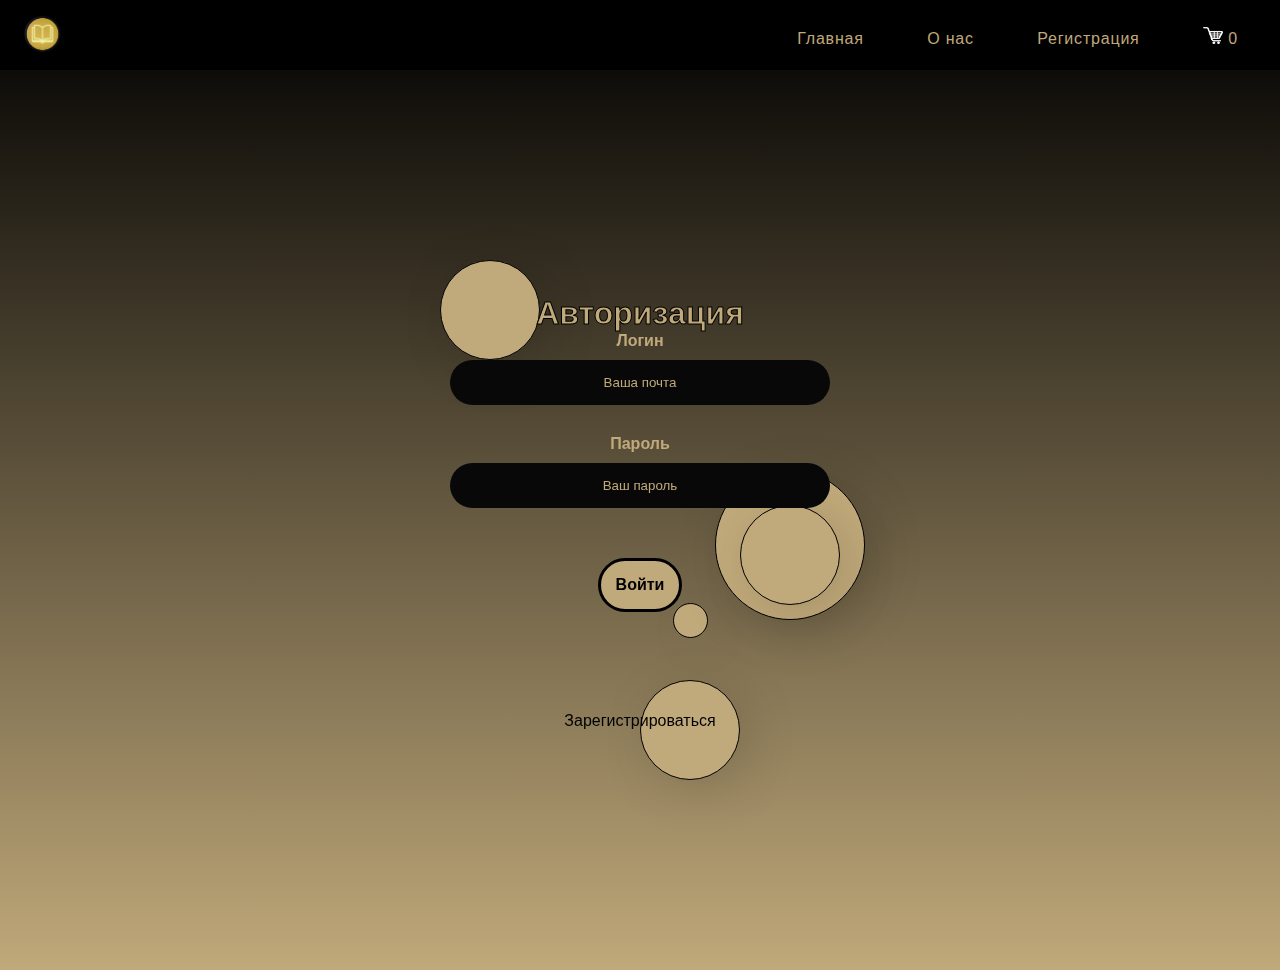
<file: index4.html>
<!DOCTYPE html>
<html lang="ru">
  <head>
    <link rel="icon" type="image/png" href="images/logo.png">
    <meta charset="UTF-8">
    <meta name="viewport" content="width=device-width, initial-scale=1.0">
    <link rel="preconnect" href="https://fonts.gstatic.com">
    <link href="https://fonts.googleapis.com/css2?family=Montserrat:wght@300;400;500&display=swap" rel="stylesheet"> 
    <title>Книжный магазин</title>
    <link rel="stylesheet" type="text/css" href="style4_1.css">
    <link rel="stylesheet" type="text/css" href="style5.css">
  </head>

  <body>
  <header class="menu">
    <div class="menu-wrap">
        <!-- Logo -->
        <img src="images/logo.png" class="logo-img" alt="Logo">
        <!-- Hamburger icon -->
        <input type="checkbox" id="checkbox">
        <label for="checkbox"><i class="fa fa-bars menu-icon"></i></label>
        <!-- Menu -->
        <nav>
            <ul>
                <li><a href="index.html">Главная</a></li>
                <li><a href="index2.html">О нас</a></li>
                <li><a href="index4.html">Регистрация</a></li>
                <li><a href="#"><div class="shoppingCart"><img src="images\cart.png" height="17px" width="20px">&nbsp<span>0</span></div></a></li><br>
            </ul>
        </nav>
    </div>
  </header>
  <main>
    <div class="container">
        <div class="cq1"></div>
        <div class="cq2"></div>
        <div class="cq3"></div>
        <div class="cq4"></div>
        <div class="cq5"></div>
        <div class="cq6"></div>

        <div class="form-wrapper">
            <h2>Авторизация</h2>
            <form>
                <label class="label" for="Username">Логин</label>
                <input class="input-form" type="email" name="email" value="" tabindex="1" placeholder="Ваша почта" required autofocus pattern="[a-z0-9._%+-]+@[a-z0-9.-]+\.[a-z]{2,4}$">
                <label class="label" for="Password">Пароль</label>
                <input class="input-form" type="password" name="password" value="" tabindex="2" placeholder="Ваш пароль"required>
                <button type="submit" class="btn-submit">Войти</button>
            </form>
            <a href="index5.html">Зарегистрироваться</a>
        </div>
    </div>
    </main>
  </body>
</html>
</file>
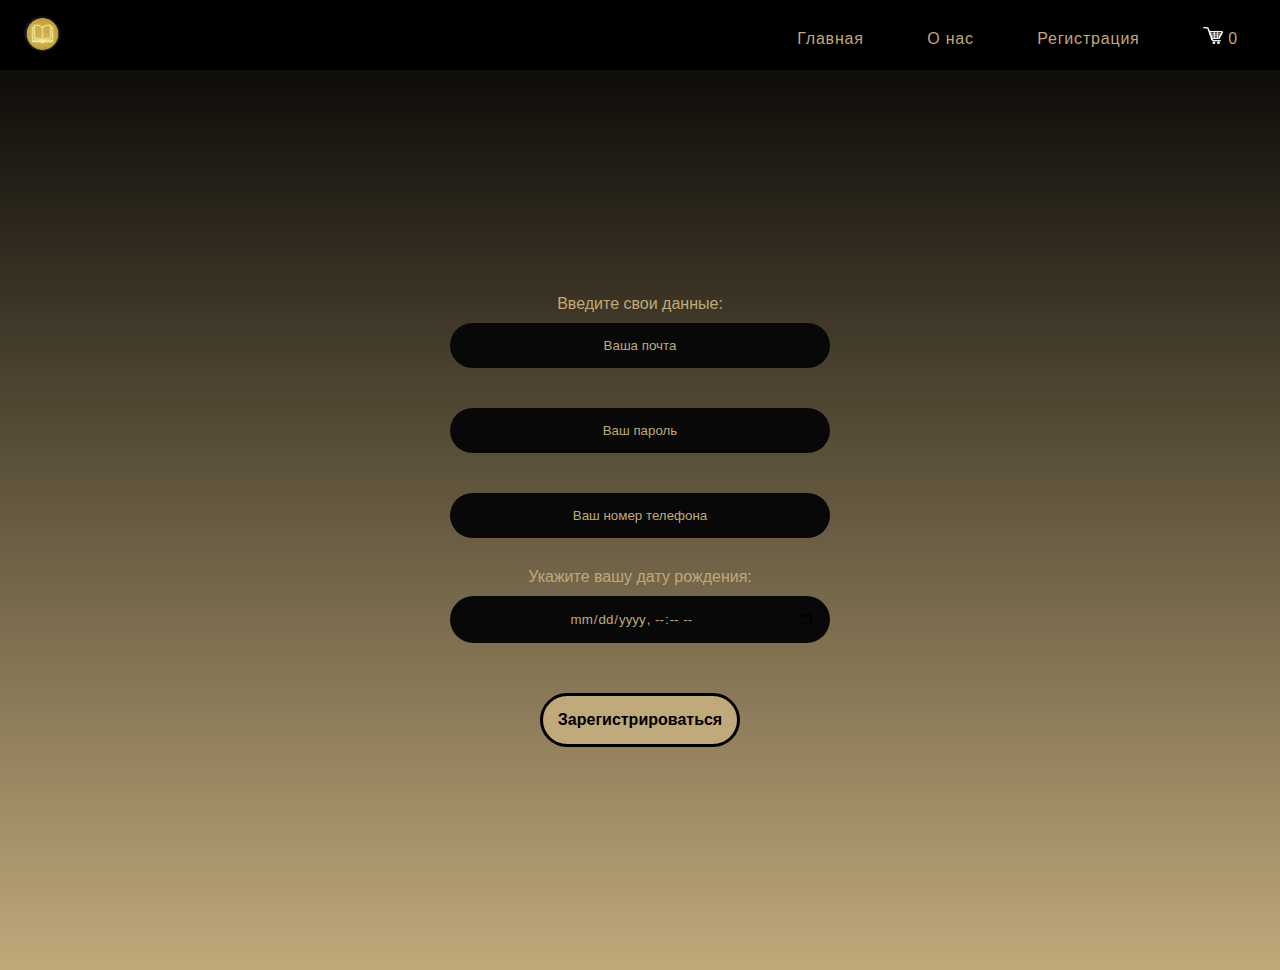
<file: index5.html>
<!DOCTYPE html>
<html lang="ru">
    <head>
        <link rel="icon" type="image/png" href="images/logo.png">
        <meta charset="UTF-8">
        <meta name="viewport" content="width=device-width, initial-scale=1.0">
        <link rel="preconnect" href="https://fonts.gstatic.com">
        <link href="https://fonts.googleapis.com/css2?family=Montserrat:wght@300;400;500&display=swap" rel="stylesheet"> 
        <title>Книжный магазин</title>
        <link rel="stylesheet" type="text/css" href="style4_1.css">
        <link rel="stylesheet" type="text/css" href="style5.css">
    </head>

    <body>
        <header class="menu">
            <div class="menu-wrap">
                <!-- Logo -->
                <img src="images/logo.png" class="logo-img" alt="Logo">
                <!-- Hamburger icon -->
                <input type="checkbox" id="checkbox">
                <label for="checkbox"><i class="fa fa-bars menu-icon"></i></label>
                <!-- Menu -->
                <nav>
                    <ul>
                        <li><a href="index.html">Главная</a></li>
                        <li><a href="index2.html">О нас</a></li>
                        <li><a href="index4.html">Регистрация</a></li>
                        <li><a href="#"><div class="shoppingCart"><img src="images\cart.png" height="17px" width="20px">&nbsp<span>0</span></div></a></li><br>
                    </ul>
                </nav>
            </div>
        </header>
        <main>
            <div class="container">
            <div class="form-wrapper">
            <form>
                Введите свои данные: <br> <!--email password и tel-->
                <input class="input-form" type="email" name="email" value="" tabindex="1" placeholder="Ваша почта" required autofocus pattern="[a-z0-9._%+-]+@[a-z0-9.-]+\.[a-z]{2,4}$">
                <input class="input-form" type="password" name="password" value="" tabindex="2" placeholder="Ваш пароль"required>
                <input class="input-form" type="tel" name="tel" value="" tabindex="3" placeholder="Ваш номер телефона" required>
                <label for="data">Укажите вашу дату рождения: <br></label> <!--datetime-local-->
                <input class="input-form" type="datetime-local" tabindex="4" name="partydate" min="1900-01-01T00:00" max="2022-10-06T16:30"> <br>
                <button type="submit" class="btn-submit">Зарегистрироваться</button> <!--button submit-->
            </form>
            </div>
            </div>
        </main>
    </body>
</html>
</file>
<file: style4_1.css>
h2 {
    font-size: 2.2em;
    text-align: center;
    -webkit-text-stroke: 1px black;
}
a{
  color:#c0a97a;
}
body{
    background-image: linear-gradient(black, #c0a97a);
    font-family: sans-serif;
    color: #c0a97a;

}
p small{
  color: #c0a97a;
}
.container{
    display: flex;
    justify-content:center ;
    align-items: center;
    width: 100%;
    height: 100vh;

}
.cq1{
  height:100px;
  width: 100px;
  position: absolute;
  background: #c0a97a;
  backdrop-filter: blur(10px);
  border-radius: 1000px;
  border-left: 1px solid #c0a97a;
  border-top: 1px solid #c0a97a;
  box-shadow: 10px 10px 60px -8px rgba(0,0,0,0.2);
  position: absolute;
  transition: all 0.2s ease;
  margin-top: -420px;
  margin-left: -300px;
  animation: go-left-right 15s infinite alternate;
  border:1px solid black;
  z-index: -1;

}
.cq2{
  height:35px;
  width: 35px;
  position: absolute;
  background: #c0a97a;
  backdrop-filter: blur(10px);
  border-radius: 1000px;
  border-left: 1px solid #c0a97a;
  border-top: 1px solid #c0a97a;
  box-shadow: 10px 10px 60px -8px rgba(0,0,0,0.2);
  position: absolute;
  transition: all 0.2s ease;
  margin-top: 200px;
  margin-left: 100px;
  animation: go-left-right 6s infinite alternate;
  border:1px solid black;
  z-index: -1;
}
.cq3{
  height:150px;
  width: 150px;
  position: absolute;
  background: #c0a97a;
  backdrop-filter: blur(10px);
  border-radius: 1000px;
  border-left: 1px solid #c0a97a;
  border-top: 1px solid #c0a97a;
  box-shadow: 10px 10px 60px -8px rgba(0,0,0,0.2);
  position: absolute;
  transition: all 0.2s ease;
  margin-top: 50px;
  margin-left: 300px;
  animation: go-left-right3 8s infinite alternate;
  border:1px solid black;
  z-index: -1;
}
.cq4{
  height:100px;
  width: 100px;
  position: absolute;
  background: #c0a97a;
  backdrop-filter: blur(10px);
  border-radius: 1000px;
  border-left: 1px solid #c0a97a;
  border-top: 1px solid #c0a97a;
  box-shadow: 10px 10px 60px -8px rgba(0,0,0,0.2);
  position: absolute;
  transition: all 0.2s ease;
  margin-top: 420px;
  margin-left: 100px;
  animation: go-left-right2 6s infinite alternate;
  border:1px solid black;
  z-index: -1;
}
.cq5{
  height:100px;
  width: 100px;
  position: absolute;
  background: #c0a97a;
  backdrop-filter: blur(10px);
  border-radius: 1000px;
  border-left: 1px solid #c0a97a;
  border-top: 1px solid #c0a97a;
  box-shadow: 10px 10px 60px -8px rgba(0,0,0,0.2);
  position: absolute;
  transition: all 0.2s ease;
  margin-top: 70px;
  margin-left: 300px;
  animation: go-left-right2 4s infinite alternate;
  border:1px solid black;
  z-index: -1;
}


@keyframes go-left-right {        
    from { left: 690px; }             
    to { left: calc(70% - 200px); } 
}
@keyframes go-left-right2 {        
    from { right: 690px; }             
    to { right: calc(10% + 20px); } 
  }
@keyframes go-left-right3 {        
    from { top: 500px; }             
    to { top: calc(10% - 200px); } 
  }

.form-wrapper{
    
    height: 450px;
    width: 380px;
    display: flex;
    flex-direction: column;
    text-align: center;


}
.form-wrapper h1{
    margin-top: 1rem;
    margin-bottom: 2rem;
    text-align: center;
}
.label{
    color: #c0a97a;
    font-weight: bold;
    text-align: center;
}
.input-form{
    margin-top: 10px;
    margin-bottom: 30px;
    padding: 15px;
    width: 100%;
    color: #c0a97a;
    background-color: #080808;
    border: none;
    outline: none;
    border-radius: 100px;
    font-family: 'poppins', 'Segoe UI', Tahoma, Verdana, sans-serif;
    text-align: center;
}

.input-form::placeholder{
    color: #c0a97a;
    padding: 10px;
}
.form-wrapper a{
    color: black;
    text-align: center;
    text-decoration: none;
    transition: 0.3s;
    padding: 100px;


}
.form-wrapper a:hover{
    color: #c0a97a;
    transition: 0.3s;
}

.btn-submit{
    padding: 15px;
    border-radius: 100px;
    border: none;
    margin-top: 20px;
    font-size: medium;
    font-weight: bolder;
    background-color: #c0a97a;
    transition: 0.4s;
    border:3px solid black;
    text-align: center;
}
.btn-submit:hover{
    background-color:#c0a97a;
}
</file>
<file: style5.css>
* {
    margin: 0;
    padding: 0;
    box-sizing: border-box;
}
body {
    margin-top: 70px;
}
header {
    margin-top: -70px;
    height: 70px;
    width: 100%;
    background-color: black;
    padding: 10px 0;
    position: fixed;
    z-index: 3;
}
.menu-wrap {
    display: flex;
    justify-content: space-between;
    padding: 0 15px;
}
.logo-img {
    height: 50px;
}
.menu-icon {
    font-size: 2.4em;
    color: #c0a97a;
    line-height: 50px;
}
nav {
    position: absolute;
    background-color: black;
    top:70px;
    left:0;
    width: 100%;
}
nav ul {
    list-style-type: none;
    max-height: 0px;
    overflow: hidden;
    transition: all 0.5s;
}
nav ul li {
    padding: 0 15px;
}
nav ul li a {
    display: inline-block;
    padding: 12px;
    color: #c0a97a;
    text-decoration: none;
    letter-spacing: 0.05em;
}
nav ul li a:hover, nav ul li a:focus {
    color: #979083;
}
#checkbox {
    display: none;
}
#checkbox:checked ~ nav ul {
    max-height: 200px;
    padding: 15px 0;
    transition: all 0.5s;
}

@media (min-width: 768px) { 
    .menu-icon {
        display: none;
    }
    nav {
        position: relative;
        top: -10px;
        background-color: transparent;
    }
    nav ul {
        max-height: 70px;
        padding: 15px 0;
        text-align: right;
    }
    nav ul li {
        display: inline-flex;
        padding-left: 20px;
    }
}

h2{
    font-size: 2.0em;
    text-align: center;
}
h3{
    font-size: 2.0em;
    text-align: center;
    padding-top: 10px;
}
h4 {
    font-size: 1.5em;
    text-align: center;
    padding: 25px 15px 10px;
    line-height: 1.0;
}
footer p {
    font-size: 1.0em;
    text-align: center;
    padding: 5px
    padding-top: -10px;
}
p{
    line-height: 1.6;
    font-size: 1.2em;
    padding: 0 40px;
    text-align: center;
    color: #3D4852;
}
</file>
